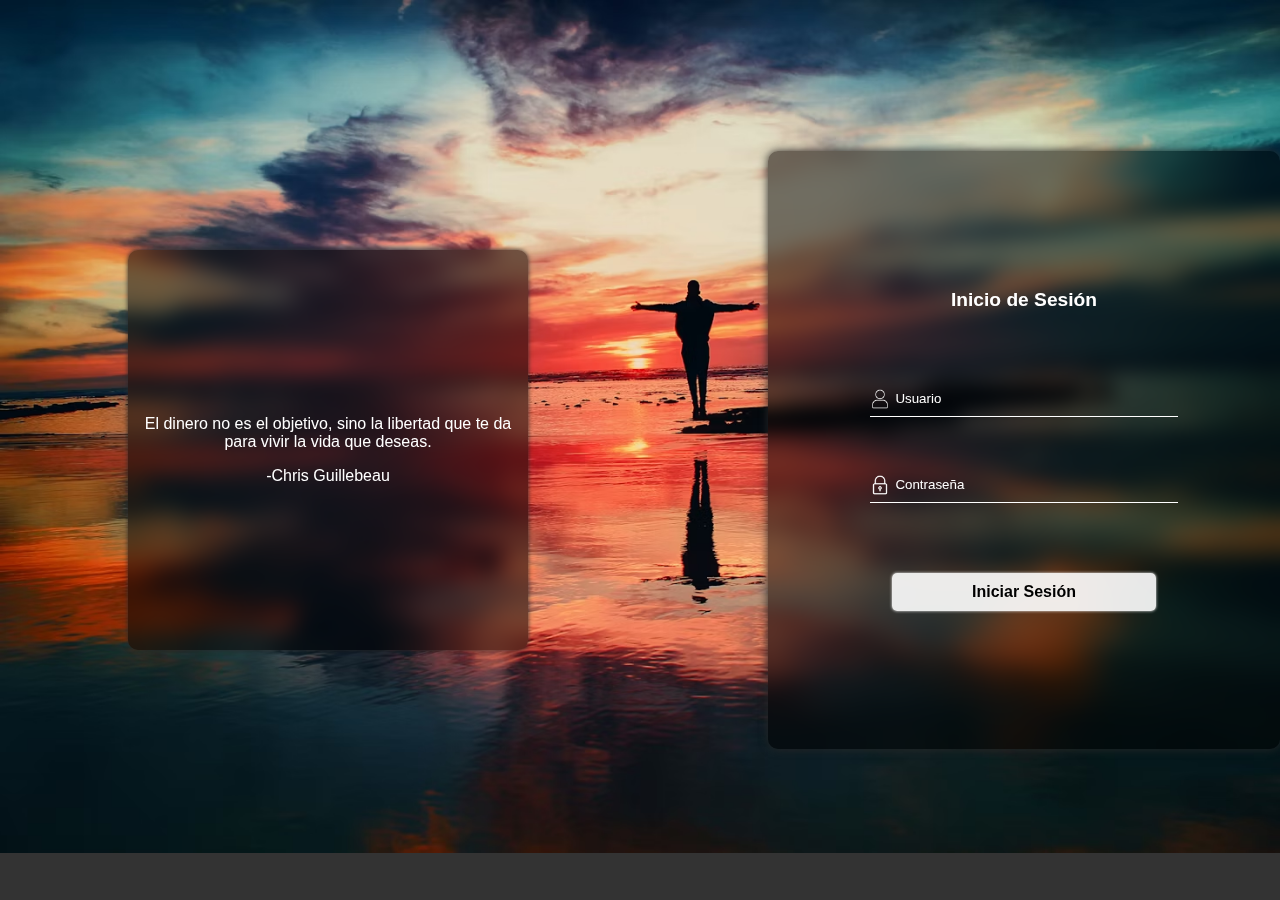
<file: index.html>
<!DOCTYPE html>
<html lang="es">

<head>
    <meta charset="UTF-8">
    <meta name="viewport" content="width=device-width, initial-scale=1.0">
    <title>Pagina Principal</title>
    <link rel="stylesheet" href="css/estilos.css">
</head>

<body class="main-body">
    <div class="advice">
        <div>
            <p>El dinero no es el objetivo, sino la libertad que te da para vivir la vida que deseas.</p>
            <p>-Chris Guillebeau</p>
        </div>
    </div>
    <form action="#">
        <div class="login-container">
            <span>Inicio de Sesión</span>
            <div class="input-container">
                <input type="text" placeholder="Usuario" id="user" autocomplete="off" class="icon-input-user">
            </div>
            <div class="input-container">
                <input type="password" placeholder="Contraseña" id="password" class="icon-input-password">
            </div>
            <button type="submit" id="loginBtn">Iniciar Sesión</button>
        </div>
    </form>
</body>
<script src="js/iniciarsesion.js"></script>

</html>
</file>
<file: css/estilos.css>
.main-body {
    margin: 0;
    font-family: 'Segoe UI', Tahoma, Geneva, Verdana, sans-serif;
    background-image: url('../recursos/imagenes/fondofree.avif');
    background-repeat: no-repeat;
    background-size: 100%;
    display: flex;
    justify-content: space-between;
    align-items: center;
    background-color: rgba(0, 0, 0, 0.8);
    height: 100vh;
}

* {
    transition: all 0.3s ease;
}

.advice {
    display: flex;
    margin-left: 10vw;
    justify-content: center;
    align-items: center;
    text-align: center;
    width: 400px;
    height: 400px;
    border-radius: 10px;
    color: #fff;
    background-color: rgba(0, 0, 0, 0.5);
    backdrop-filter: blur(10px);
    box-shadow: 0 0 5px #292929;
}

.login-container {
    width: 40vw;
    height: 46.7vw;
    backdrop-filter: blur(10px);
    box-shadow: 0 0 10px #292929;
    background-color: rgba(0, 0, 0, 0.5);
    border-radius: 10px;
    display: flex;
    flex-direction: column;
    gap: 50px;
    justify-content: center;
    align-items: center;
}

.login-container>div {
    display: flex;
    justify-content: center;
    width: 100%;
}

.login-container>div>input {
    border: none;
    color: #fff;
    border-bottom: 1px solid white;
    background-color: transparent;
    outline: none;
    width: 60%;
    padding: 10px 25px;
}

@media(max-width:1140px) {
    .main-body {
        justify-content: space-evenly;
    }

    .advice {
        margin: 0;
    }

    .login-container {
        height: auto;
        width: auto;
        padding: 50px;
    }

    .login-container>div>input {
        width: 95%;
    }
}

@media(max-width:940px) {
    .advice {
        display: none;
    }

    .main-body {
        background-image: url('../recursos/imagenes/fondosmall.avif');
    }
}

input::placeholder {
    color: white;
}

.icon-input-user,
.icon-input-password {
    background: url('../recursos/imagenes/people.png') no-repeat left center;
    background-size: 20px 20px;
    box-sizing: border-box;
}

.icon-input-password {
    background: url('../recursos/imagenes/padlock.png') no-repeat left center;
    background-size: 20px 20px;
}

.login-container>span {
    margin-bottom: 20px;
    color: white;
    font-weight: 600;
    font-size: 1.2em;
}

button,
.menu-back>a {
    padding: 10px 80px;
    background-color: rgba(255, 255, 255, 0.9);
    box-shadow: 0 0 3px #f1f1f1;
    border: none;
    color: black;
    font-size: 1em;
    font-weight: 600;
    cursor: pointer;
    border-radius: 5px;
    margin-top: 20px;
    text-decoration: none;
}

.menu-back>a {
    background-color: #a5a5a5;
    font-weight: 500;

}

.menu-back {
    display: flex;
    justify-content: flex-end;
    align-items: center;
    margin-right: 1vw;
}

button:hover {
    background-color: rgba(255, 255, 255, 0.25);
}

/* Menu general */
.body-general {
    transition: all 0.3s;
    padding: 0 30px 25px 30px;
    margin: 1.5vw 3vw 0 3vw;
}

select,
option {
    padding: 5px 15px;
    border-radius: 5px;
}

select:focus {
    outline: none;
}

.header-menu-general {
    display: flex;
    justify-content: space-between;
    align-items: center;
    flex-wrap: wrap;
}

.menu-container {
    display: flex;
    flex-wrap: wrap;
    justify-content: center;
    column-gap: 6vw;
    row-gap: 4vw;
    padding-bottom: 10px;
}

.request>img {
    width: 100%;
    border-radius: 0 0 10px 10px;
}

.request {
    height: 190px;
    width: 280px;
    background-color: transparent;
    overflow: hidden;
    cursor: pointer;
    border-radius: 20px;
    box-shadow: 0 0 5px rgb(102, 106, 109);
}

.request>a {
    display: block;
    padding: 20px;
    text-decoration: none;
    color: black;
    backdrop-filter: blur(10px);
}

.request>a:hover,
.menu-back>a:hover {
    background-color: rgba(0, 0, 0, 0.5)
}

.container-general {
    display: flex;
    margin-top: 20px;
}

/* Estilos de analisis */
#myBarChart {
    max-height: 300px;
}

.graph {
    margin-top: -20px;
}

.select-hide {
    display: block;
}

.custom-select {
    display: inline-block;
    gap: 20px;
    position: relative;
    font-size: 16px;
    margin-left: 20px;
    align-items: center;
}

.select-selected {
    background-color: transparent;
    display: block;
    color: #000;
    padding: 10px;
    width: 90px;
    text-align: center;
    border: none;
    cursor: pointer;
    border-radius: 5px;
    box-shadow: 0 0 10px rgba(0, 0, 0, 0.5);
}

.select-selected:hover {
    background-color: #696969;
}

.select-items {
    position: absolute;
    background-color: transparent;
    left: 0;
    right: 0;
    z-index: 99;
    max-height: 200px;
    overflow-y: auto;
    border-radius: 5px;
    box-shadow: 0 0 10px rgba(0, 0, 0, 0.5);
}

.select-items::-webkit-scrollbar {
    width: 10px;
}

.select-items::-webkit-scrollbar-track {
    background: #afafaf;
    border-radius: 5px;
}

.select-items::-webkit-scrollbar-thumb {
    background: #555;
    border-radius: 5px;
}

.select-items::-webkit-scrollbar-thumb:hover {
    background: #777;
}

.select-items div,
.select-selected {
    color: #000;
    user-select: none;
    padding: 10px;
    border: none;
    cursor: pointer;
    border-radius: 5px;
    transition: all 0.3s ease;
}

.select-items div:hover,
.select-items div.selected {
    background-color: #696969;
    box-shadow: 0 0 20px #555;
}

canvas {
    margin-top: 15%;
}

.header-analysis {
    display: flex;
    justify-content: space-between;
    padding: 20px 35px;
    align-items: center;
}

.header-analysis>div>a {
    text-decoration: none;
    color: black;
    border-radius: 10px;
    padding: 10px 15px;
}

.selected {
    background-color: #a5a5a5;
}

.selected:hover {
    background-color: rgba(0, 0, 0, 0.4);
}
</file>
